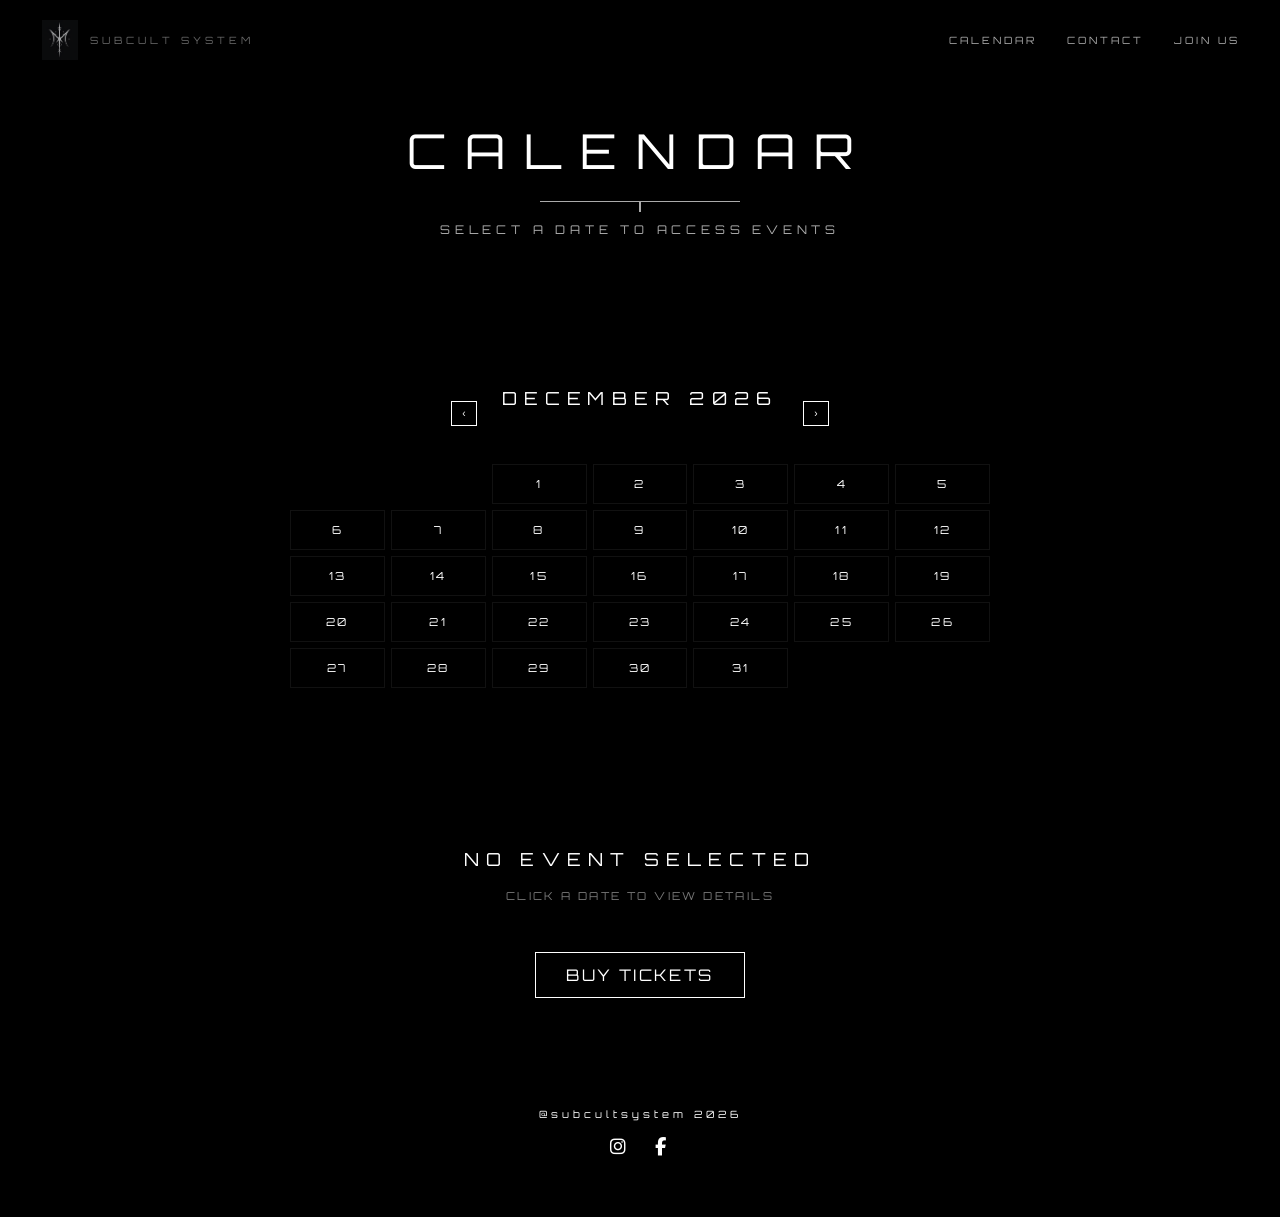
<file: calendar.html>
<!DOCTYPE html>
<html lang="sv">
<head>
    <meta charset="UTF-8">
    <meta name="viewport" content="width=device-width, initial-scale=1.0">
    <title>CALENDAR</title>
    <link rel="stylesheet" href="style.css">
    <link href="https://fonts.googleapis.com/css2?family=Orbitron:wght@300;400;600&display=swap" rel="stylesheet">
    <link rel="stylesheet" href="https://cdnjs.cloudflare.com/ajax/libs/font-awesome/6.5.0/css/all.min.css">
</head>

<body>

<!-- NAV -->
<nav class="nav">
<a href="index.html" class="nav-left">
    <img src="images/logo.jpg" alt="logo" class="nav-logo">
    SUBCULT SYSTEM
</a>

<div class="hamburger" id="hamburger">
    <span></span>
    <span></span>
    <span></span>
</div>

    <div class="nav-right">
        <a href="calendar.html">CALENDAR</a>
        <a href="contact.html">CONTACT</a>
        <a href="joinus.html">JOIN US</a>
    </div>
</nav>

<!-- HERO -->
<section class="hero">
    <h1>CALENDAR</h1>
    <div class="line"></div>
    <p class="tagline">SELECT A DATE TO ACCESS EVENTS</p>
</section>

<!-- CALENDAR -->
<section class="calendar-section">

    <div class="calendar-header">
        <button onclick="prevMonth()">‹</button>
        <h2 id="monthLabel"></h2>
        <button onclick="nextMonth()">›</button>
    </div>

    <div class="calendar-grid" id="calendar"></div>

</section>

<!-- EVENT INFO -->
<section class="event-panel" id="eventPanel">
    <h2 id="eventTitle">NO EVENT SELECTED</h2>
    <p id="eventDesc">CLICK A DATE TO VIEW DETAILS</p>

    <a href="#" class="store-btn" id="ticketBtn">BUY TICKETS</a>
</section>

<script>
const calendar = document.getElementById("calendar");
const monthLabel = document.getElementById("monthLabel");

const eventPanel = document.getElementById("eventPanel");
const eventTitle = document.getElementById("eventTitle");
const eventDesc = document.getElementById("eventDesc");

const ticketBtn = document.getElementById("ticketBtn");

let date = new Date();

const events = {
    "2026-04-05": {
        title: "SUBCULT NIGHT",
        desc: "UNDERGROUND EVENT. SOUND SYSTEM EXPERIENCE. 18+ ONLY. SOUND SYSTEM EXPERIENCE.18+ ONLY.18+ ONLY. SOUND SYSTEM EXPERIENCE.18+ ONLY. PRICE 200 KR", 
        link: "#"
    },
    "2026-04-12": {
        title: "SYSTEM BREAK",
        desc: "VISUAL + SOUND INSTALLATION. LIMITED ENTRY.",
        link: "#"
    },
    "2026-04-20": {
        title: "NOISE SESSION",
        desc: "EXPERIMENTAL AUDIO NIGHT. PURE ATMOSPHERE.",
        link: "#"
    }
};

function renderCalendar() {
    calendar.innerHTML = "";

    const year = date.getFullYear();
    const month = date.getMonth();

    const firstDay = new Date(year, month, 1).getDay();
    const daysInMonth = new Date(year, month + 1, 0).getDate();

    monthLabel.innerText = date.toLocaleString('default', { month: 'long' }).toUpperCase() + " " + year;

    for (let i = 0; i < firstDay; i++) {
        const empty = document.createElement("div");
        calendar.appendChild(empty);
    }

    for (let d = 1; d <= daysInMonth; d++) {
        const cell = document.createElement("div");
        cell.classList.add("day");

        const fullDate = `${year}-${String(month+1).padStart(2,'0')}-${String(d).padStart(2,'0')}`;

        cell.innerHTML = `<span>${d}</span>`;

        if (events[fullDate]) {
            cell.classList.add("event");
        }

        cell.onclick = () => {
            if (events[fullDate]) {
                const ev = events[fullDate];
                eventTitle.innerText = ev.title;
                eventDesc.innerText = ev.desc;
                ticketBtn.href = ev.link;
            } else {
                eventTitle.innerText = "NO EVENT";
                eventDesc.innerText = "NO DATA FOR THIS DATE";
                ticketBtn.href = "#";
            }
        };

        calendar.appendChild(cell);
    }
}

function nextMonth() {
    date.setMonth(date.getMonth() + 1);
    renderCalendar();
}

function prevMonth() {
    date.setMonth(date.getMonth() - 1);
    renderCalendar();
}

renderCalendar();
</script>

<footer class="footer">
    <p>@subcultsystem 2026</p>

    <div class="socials">
        <a href="#" target="_blank">
            <i class="fab fa-instagram"></i>
        </a>
        <a href="#" target="_blank">
            <i class="fab fa-facebook-f"></i>
        </a>
    </div>
</footer>
<script src="script.js"></script>
</body>
</html>
</file>
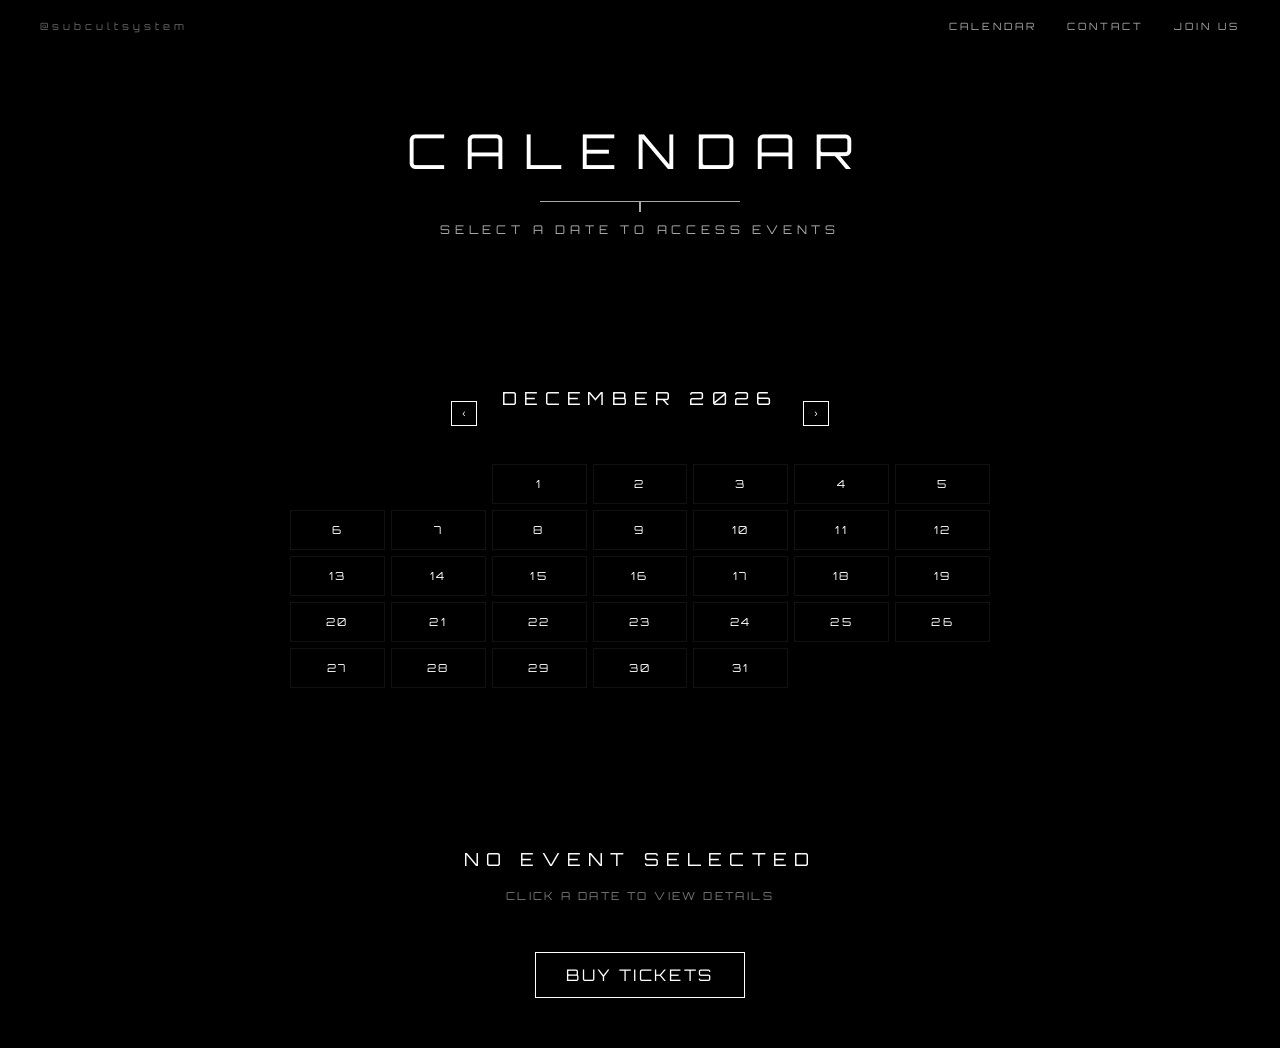
<file: calender.html>
<!DOCTYPE html>
<html lang="sv">
<head>
<meta charset="UTF-8">
<meta name="viewport" content="width=device-width, initial-scale=1.0">
<title>SUBCULTSYSTEM — CALENDAR</title>

<link rel="stylesheet" href="style.css">
<link href="https://fonts.googleapis.com/css2?family=Orbitron:wght@300;400;600&display=swap" rel="stylesheet">
</head>

<body>

<!-- NAV -->
<nav class="nav">
    <div class="nav-left">@subcultsystem</div>

    <div class="nav-right">
        <a href="calendar.html">CALENDAR</a>
        <a href="contact.html">CONTACT</a>
        <a href="join-us.html">JOIN US</a>
    </div>
</nav>

<!-- HERO -->
<section class="hero">
    <h1>CALENDAR</h1>
    <div class="line"></div>
    <p class="tagline">SELECT A DATE TO ACCESS EVENTS</p>
</section>

<!-- CALENDAR -->
<section class="calendar-section">

    <div class="calendar-header">
        <button onclick="prevMonth()">‹</button>
        <h2 id="monthLabel"></h2>
        <button onclick="nextMonth()">›</button>
    </div>

    <div class="calendar-grid" id="calendar"></div>

</section>

<!-- EVENT INFO -->
<section class="event-panel" id="eventPanel">
    <h2 id="eventTitle">NO EVENT SELECTED</h2>
    <p id="eventDesc">CLICK A DATE TO VIEW DETAILS</p>

    <a href="#" class="store-btn" id="ticketBtn">BUY TICKETS</a>
</section>

<script>
const calendar = document.getElementById("calendar");
const monthLabel = document.getElementById("monthLabel");

const eventPanel = document.getElementById("eventPanel");
const eventTitle = document.getElementById("eventTitle");
const eventDesc = document.getElementById("eventDesc");

const ticketBtn = document.getElementById("ticketBtn");

let date = new Date();

const events = {
    "2026-04-05": {
        title: "SUBCULT NIGHT",
        desc: "UNDERGROUND EVENT. SOUND SYSTEM EXPERIENCE. 18+ ONLY.",
        link: "#"
    },
    "2026-04-12": {
        title: "SYSTEM BREAK",
        desc: "VISUAL + SOUND INSTALLATION. LIMITED ENTRY.",
        link: "#"
    },
    "2026-04-20": {
        title: "NOISE SESSION",
        desc: "EXPERIMENTAL AUDIO NIGHT. PURE ATMOSPHERE.",
        link: "#"
    }
};

function renderCalendar() {
    calendar.innerHTML = "";

    const year = date.getFullYear();
    const month = date.getMonth();

    const firstDay = new Date(year, month, 1).getDay();
    const daysInMonth = new Date(year, month + 1, 0).getDate();

    monthLabel.innerText = date.toLocaleString('default', { month: 'long' }).toUpperCase() + " " + year;

    for (let i = 0; i < firstDay; i++) {
        const empty = document.createElement("div");
        calendar.appendChild(empty);
    }

    for (let d = 1; d <= daysInMonth; d++) {
        const cell = document.createElement("div");
        cell.classList.add("day");

        const fullDate = `${year}-${String(month+1).padStart(2,'0')}-${String(d).padStart(2,'0')}`;

        cell.innerHTML = `<span>${d}</span>`;

        if (events[fullDate]) {
            cell.classList.add("event");
        }

        cell.onclick = () => {
            if (events[fullDate]) {
                const ev = events[fullDate];
                eventTitle.innerText = ev.title;
                eventDesc.innerText = ev.desc;
                ticketBtn.href = ev.link;
            } else {
                eventTitle.innerText = "NO EVENT";
                eventDesc.innerText = "NO DATA FOR THIS DATE";
                ticketBtn.href = "#";
            }
        };

        calendar.appendChild(cell);
    }
}

function nextMonth() {
    date.setMonth(date.getMonth() + 1);
    renderCalendar();
}

function prevMonth() {
    date.setMonth(date.getMonth() - 1);
    renderCalendar();
}

renderCalendar();
</script>

</body>
</html>
</file>
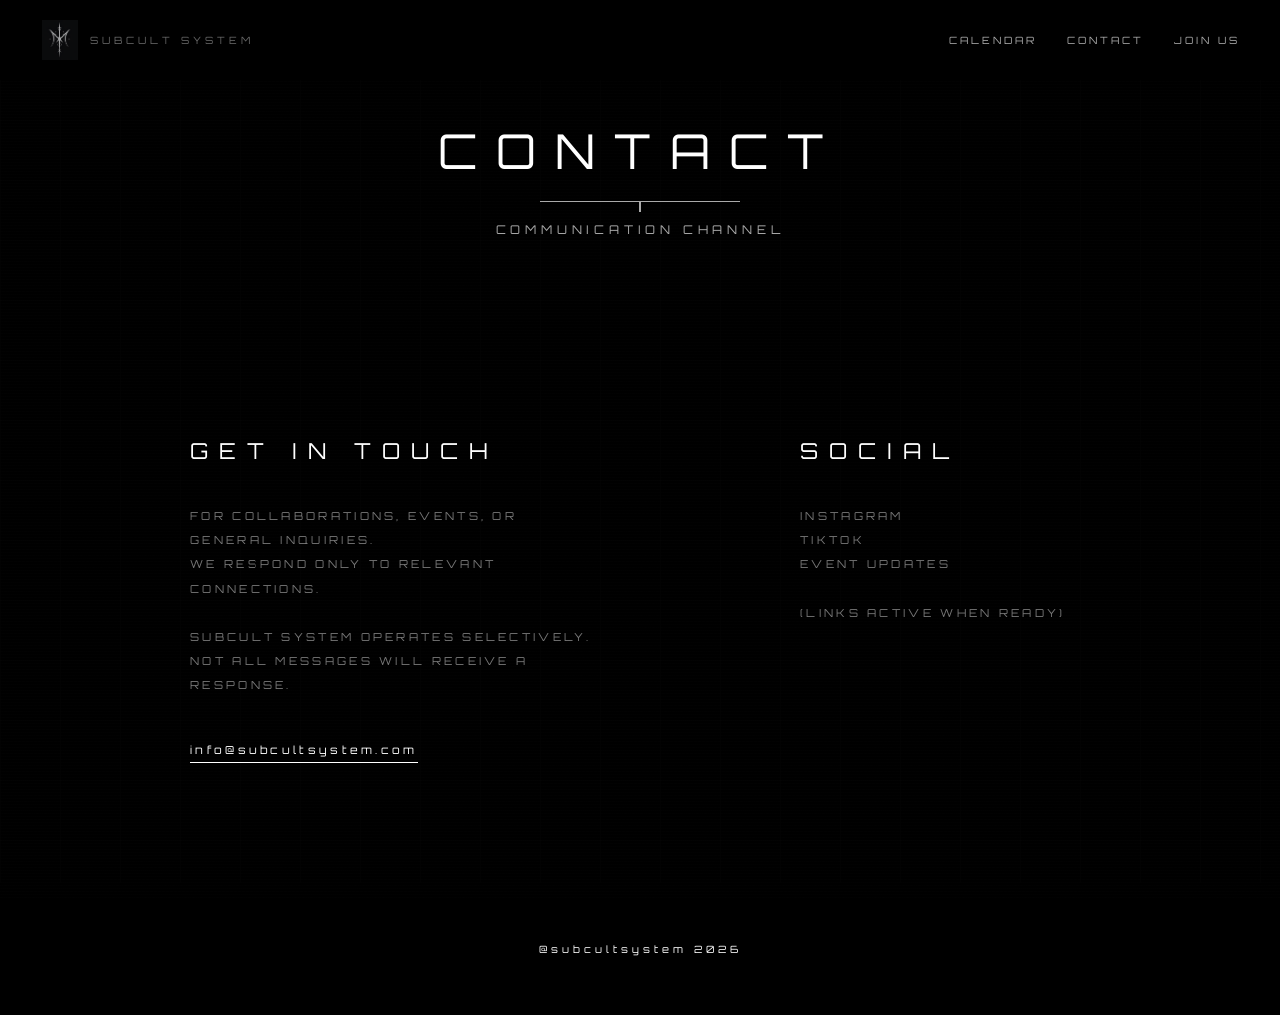
<file: contact.html>
<!DOCTYPE html>
<html lang="sv">
<head>
    <meta charset="UTF-8">
    <meta name="viewport" content="width=device-width, initial-scale=1.0">
    <title>Contact - Subcult System</title>

    <link rel="stylesheet" href="style.css">
    <link href="https://fonts.googleapis.com/css2?family=Orbitron:wght@300;400;600&display=swap" rel="stylesheet">
</head>

<body>

<!-- BACKGROUND (samma som resten av sidan) -->
<div class="grid-bg"></div>
<div class="noise"></div>
<div class="scanlines"></div>

<!-- NAV -->
<nav class="nav">
<a href="index.html" class="nav-left">
    <img src="images/logo.jpg" alt="logo" class="nav-logo">
    SUBCULT SYSTEM
</a>

<div class="hamburger" id="hamburger">
    <span></span>
    <span></span>
    <span></span>
</div>

    <div class="nav-right">
        <a href="calendar.html">CALENDAR</a>
        <a href="contact.html">CONTACT</a>
        <a href="joinus.html">JOIN US</a>
    </div>
</nav>

<!-- HERO -->
<section class="hero">
    <h1>CONTACT</h1>
    <div class="line"></div>
    <p class="tagline">COMMUNICATION CHANNEL</p>
</section>

<!-- CONTACT SECTION -->
<section class="contact">
    <div class="contact-wrapper">

        <div class="contact-left">
            <h2>GET IN TOUCH</h2>

            <p>
                FOR COLLABORATIONS, EVENTS, OR GENERAL INQUIRIES.<br>
                WE RESPOND ONLY TO RELEVANT CONNECTIONS.<br><br>

                SUBCULT SYSTEM OPERATES SELECTIVELY.<br>
                NOT ALL MESSAGES WILL RECEIVE A RESPONSE.
            </p>

            <p class="mail">
                info@subcultsystem.com
            </p>
        </div>

        <div class="contact-right">
            <h2>SOCIAL</h2>

            <p>
                INSTAGRAM<br>
                TIKTOK<br>
                EVENT UPDATES<br><br>

                (LINKS ACTIVE WHEN READY)
            </p>
        </div>

    </div>
</section>

<!-- FOOTER -->
<footer class="footer">
    <p>@subcultsystem 2026</p>
</footer>

</body>
</html>
</file>
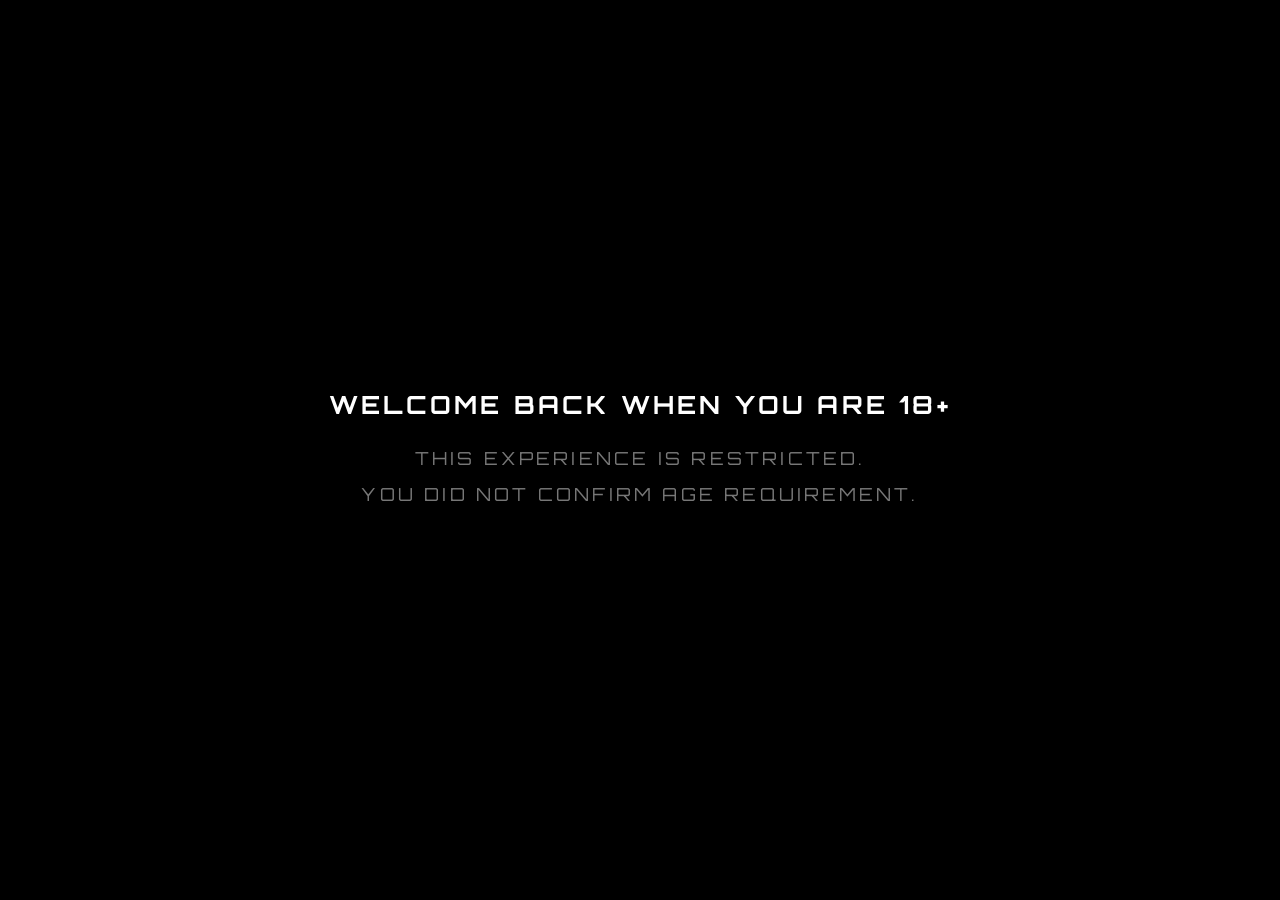
<file: exit.html>
<!DOCTYPE html>
<html lang="sv">
<head>
    <meta charset="UTF-8">
    <title>Access Denied</title>
    <link rel="stylesheet" href="style.css">
        <link href="https://fonts.googleapis.com/css2?family=Orbitron:wght@300;400;600&display=swap" rel="stylesheet">
    <link rel="stylesheet" href="https://cdnjs.cloudflare.com/ajax/libs/font-awesome/6.5.0/css/all.min.css">
</head>

<body style="background:#000; color:#fff; display:flex; justify-content:center; align-items:center; height:100vh; text-align:center; font-family:Orbitron; letter-spacing:0.2em;">

    <div>
        <h1 style="font-size:25px; margin-bottom:20px;">
            WELCOME BACK WHEN YOU ARE 18+
        </h1>

        <p style="font-size:18px; color:#777; line-height:2;">
            THIS EXPERIENCE IS RESTRICTED.<br>
            YOU DID NOT CONFIRM AGE REQUIREMENT.
        </p>
    </div>

</body>
</html>
</file>
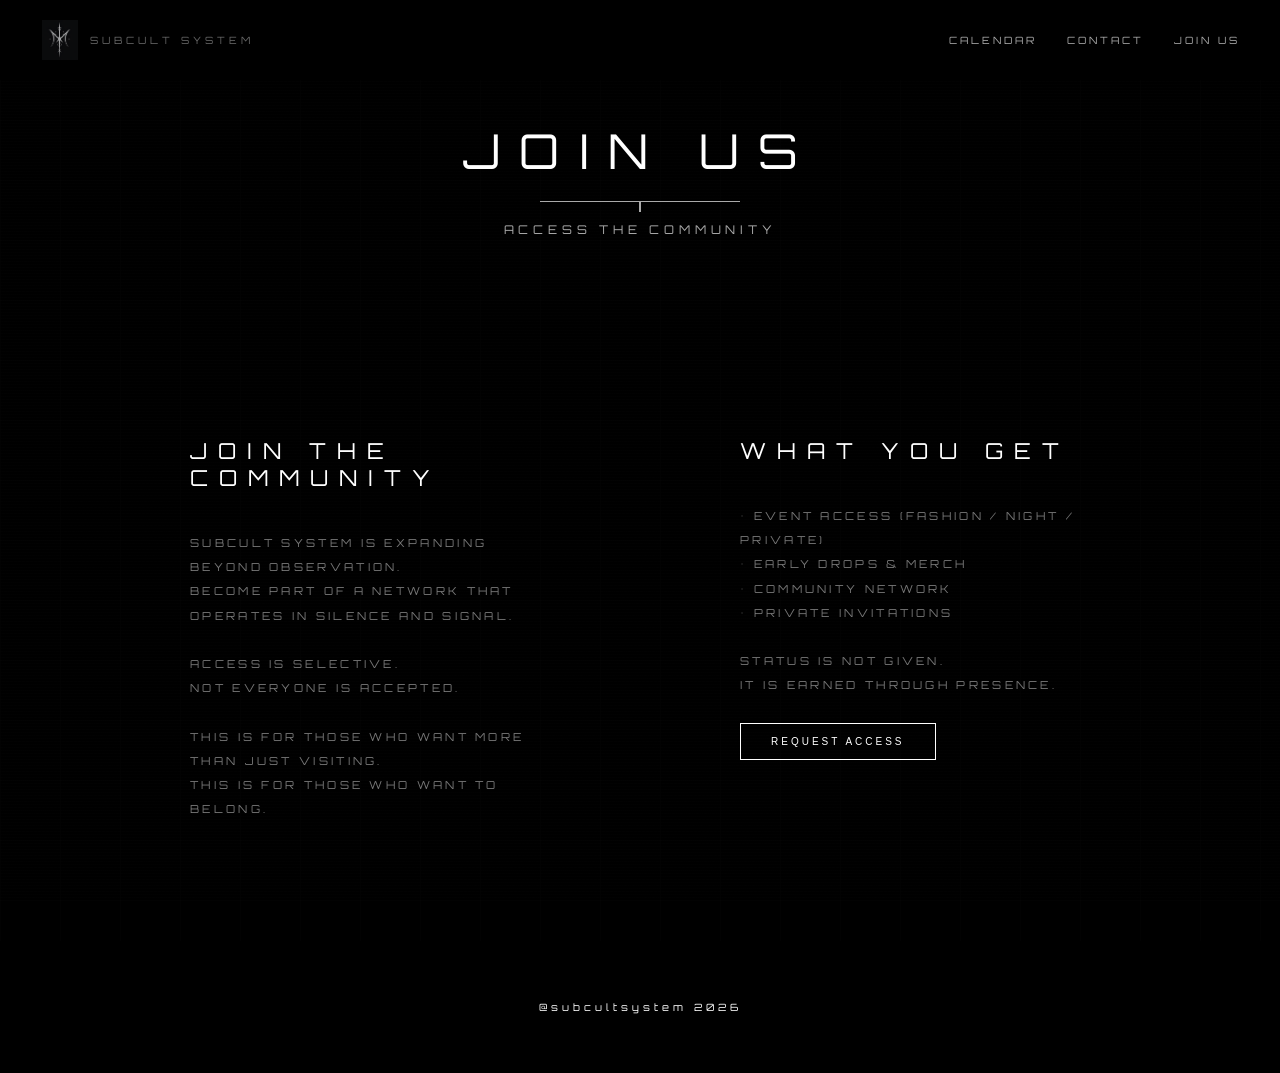
<file: joinus.html>
<!DOCTYPE html>
<html lang="sv">
<head>
    <meta charset="UTF-8">
    <meta name="viewport" content="width=device-width, initial-scale=1.0">
    <title>Join Us - Subcult System</title>

    <link rel="stylesheet" href="style.css">
    <link href="https://fonts.googleapis.com/css2?family=Orbitron:wght@300;400;600&display=swap" rel="stylesheet">
</head>

<body>

<!-- BACKGROUND -->
<div class="grid-bg"></div>
<div class="noise"></div>
<div class="scanlines"></div>

<!-- NAV -->
<nav class="nav">
<a href="index.html" class="nav-left">
    <img src="images/logo.jpg" alt="logo" class="nav-logo">
    SUBCULT SYSTEM
</a>

<div class="hamburger" id="hamburger">
    <span></span>
    <span></span>
    <span></span>
</div>

    <div class="nav-right">
        <a href="calendar.html">CALENDAR</a>
        <a href="contact.html">CONTACT</a>
        <a href="joinus.html">JOIN US</a>
    </div>
</nav>

<!-- HERO -->
<section class="hero">
    <h1>JOIN US</h1>
    <div class="line"></div>
    <p class="tagline">ACCESS THE COMMUNITY</p>
</section>

<!-- JOIN SECTION -->
<section class="join">
    <div class="join-wrapper">

        <div class="join-left">
            <h2>JOIN THE COMMUNITY</h2>

            <p>
                SUBCULT SYSTEM IS EXPANDING BEYOND OBSERVATION.<br>
                BECOME PART OF A NETWORK THAT OPERATES IN SILENCE AND SIGNAL.<br><br>

                ACCESS IS SELECTIVE.<br>
                NOT EVERYONE IS ACCEPTED.<br><br>

                THIS IS FOR THOSE WHO WANT MORE THAN JUST VISITING.<br>
                THIS IS FOR THOSE WHO WANT TO BELONG.
            </p>
        </div>

        <div class="join-right">
            <h2>WHAT YOU GET</h2>

            <p>
                • EVENT ACCESS (FASHION / NIGHT / PRIVATE)<br>
                • EARLY DROPS & MERCH<br>
                • COMMUNITY NETWORK<br>
                • PRIVATE INVITATIONS<br><br>

                STATUS IS NOT GIVEN.<br>
                IT IS EARNED THROUGH PRESENCE.
            </p>

            <button class="join-btn" id="openJoinForm">
    REQUEST ACCESS
</button>

        </div>

    </div>
</section>

<!-- FOOTER -->
<footer class="footer">
    <p>@subcultsystem 2026</p>
</footer>

<div class="modal" id="joinModal">
    <div class="modal-box">

        <div class="modal-title">
          <h2>JOIN APPLICATION</h2>
          <img src="images/logo.jpg" alt="logo" class="modal-logo">
        </div>

        <input type="text" placeholder="NAME">
        <input type="email" placeholder="EMAIL">

        <!-- 🔥 NEW: GENDER -->
        <select class="modal-input">
            <option value="" disabled selected>GENDER</option>
            <option>MALE</option>
            <option>FEMALE</option>
            <option>NON-BINARY</option>
            <option>PREFER NOT TO SAY</option>
        </select>

        <!-- 🔥 NEW: AGE -->
        <input 
            type="number" 
            class="modal-input"
            placeholder="AGE (18+ ONLY)"
            min="18"
        >

        <textarea placeholder="WHY DO YOU WANT TO JOIN?"></textarea>
        <textarea placeholder="WHAT IS YOUR INTENT?"></textarea>
        <textarea placeholder="DESCRIBE YOUR MINDSET"></textarea>

        <button class="store-btn send-btn">SEND</button>
        <button class="store-btn close-btn" id="closeJoinForm">CLOSE</button>

    </div>
</div>
</div>
<script src="script.js"></script>
</body>
</html>
</file>
<file: style.css>
* {
    margin: 0;
    padding: 0;
    box-sizing: border-box;
}

body {
    background: #000;
    color: #fff;
    font-family: 'Orbitron', sans-serif;
    letter-spacing: 0.15em;
    overflow-x: hidden;
}

.age-gate {
    position: fixed;
    inset: 0;
    background: #000;
    z-index: 999999;
    display: flex;
    justify-content: center;
    align-items: center;
}

.age-box {
    text-align: center;
    max-width: 420px;
}

.age-box h2 {
    font-size: 18px;
    letter-spacing: 0.4em;
    margin-bottom: 20px;
}

.age-box p {
    font-size: 11px;
    color: #777;
    line-height: 2;
    margin-bottom: 30px;
}

.age-buttons {
    display: flex;
    justify-content: center;
    gap: 20px;
}

.age-buttons button {
    background: none;
    border: 1px solid #fff;
    color: #fff;
    padding: 10px 20px;
    cursor: pointer;
    transition: 0.3s;
    font-size: 10px;
    letter-spacing: 0.2em;
}

.age-buttons button:hover {
    background: #fff;
    color: #000;
}

/* hidden state */
.age-gate.hidden {
    display: none;
}

/* =========================
   BACKGROUND GRID ANIMATION
========================= */
.grid-bg {
    position: fixed;
    top: 0;
    left: 0;
    width: 200%;
    height: 200%;
    background-image:
        linear-gradient(rgba(255,255,255,0.03) 1px, transparent 1px),
        linear-gradient(90deg, rgba(255,255,255,0.03) 1px, transparent 1px);
    background-size: 60px 60px;
    z-index: -3;
    animation: gridMove 20s linear infinite;
    opacity: 0.3;
}

@keyframes gridMove {
    from { transform: translate(0,0); }
    to { transform: translate(-60px,-60px); }
}

/* =========================
   NOISE + SCANLINES
========================= */
.noise {
    position: fixed;
    top: 0;
    left: 0;
    width: 100%;
    height: 100%;
    pointer-events: none;
    z-index: 999;
    background-image: url("https://www.transparenttextures.com/patterns/noise.png");
    opacity: 0.05;
    animation: noiseMove 0.2s infinite;
}

@keyframes noiseMove {
    0% { transform: translate(0,0); }
    50% { transform: translate(-1%,1%); }
    100% { transform: translate(0,0); }
}

.scanlines {
    position: fixed;
    top: 0;
    left: 0;
    width: 100%;
    height: 100%;
    pointer-events: none;
    z-index: 998;
    background: repeating-linear-gradient(
        to bottom,
        rgba(255,255,255,0.03),
        rgba(255,255,255,0.03) 1px,
        transparent 1px,
        transparent 3px
    );
    opacity: 0.2;
}

/* =========================
   HERO
========================= */
.hero {
    text-align: center;
    padding: 120px 20px 80px;
}

.hero h1 {
    font-size: 48px;
    font-weight: 400;
    letter-spacing: 0.4em;
}

.line {
    width: 200px;
    height: 1px;
    background: #aaa;
    margin: 20px auto;
    position: relative;
}

.line::after {
    content: "";
    width: 2px;
    height: 10px;
    background: #aaa;
    position: absolute;
    left: 50%;
    top: 100%;
    transform: translateX(-50%);
}

.tagline {
    font-size: 12px;
    color: #aaa;
    letter-spacing: 0.4em;
}

/* =========================
   GRID (FIXED)
========================= */
.grid {
    display: grid;
    grid-template-columns: 1fr 1fr;
    border-top: none;
    min-height: 600px;
}

.left, .right {
    padding: 80px 60px;
    border-right: none;
    display: flex;
    justify-content: center;
    align-items: center;
    transition: all 0.4s ease;
}

/* =========================
   CONTENT
========================= */
.content {
    text-align: center;
    max-width: 420px;
}

h2 {
    font-size: 28px;
    font-weight: 400;
    letter-spacing: 0.4em;
    margin-bottom: 30px;
}

.sigil {
    display: flex;
    justify-content: center;
    margin: 40px 0;
}

.sigil img {
    max-width: 250px;
    filter: brightness(1.2);
}

.desc {
    font-size: 11px;
    color: #777;
    line-height: 2;
    letter-spacing: 0.3em;
    margin-top: 40px;
}

/* =========================
   MANIFESTO
========================= */
.manifesto {
    text-align: center;
    padding: 120px 20px;
    border-top: none;
    border-bottom: none;
    display: flex;
    justify-content: center;
    align-items: center;
}

.manifesto-content {
    max-width: 650px;
}

.manifesto h2 {
    font-size: 22px;
    letter-spacing: 0.5em;
    margin-bottom: 40px;
}

.manifesto p {
    font-size: 11px;
    color: #777;
    line-height: 2.2;
    letter-spacing: 0.3em;
}

/* =========================
   GALLERY
========================= */
.gallery {
    display: grid;
    grid-template-columns: repeat(3, 1fr);
    gap: 12px;
    background: #000;
    padding: 20px;
}

.img-box {
    height: 300px;
    overflow: hidden;
}

.img-box img {
    width: 100%;
    height: 100%;
    object-fit: cover;
    display: block;
    filter: grayscale(100%) contrast(1.1);
    transition: 0.5s ease;
}

.img-box:hover img {
    transform: scale(1.05);
    filter: grayscale(0%);
}

/* =========================
   FOOTER
========================= */
.footer {
    text-align: center;
    padding: 60px 20px;
    font-size: 10px;
    color: #fff;
    letter-spacing: 0.4em;
    border-top: none;
}

footer {
    padding: 20px;
    background: #000;
    border-top: none;
}

.socials {
    margin-top: 15px;
    display: flex;
    justify-content: center;
    gap: 25px;
}

.socials a {
    color: #fff;
    font-size: 18px;
    transition: 0.3s;
}

.socials a:hover {
    opacity: 0.6;
}

/* =========================
   NAVBAR
========================= */
.nav {
    position: fixed;
    top: 0;
    width: 100%;
    padding: 20px 40px;
    display: flex;
    justify-content: space-between;
    align-items: center;
    background: rgba(0,0,0,0.6);
    backdrop-filter: blur(8px);
    border-bottom: none;
    z-index: 1000;
}

.nav-left {
    display: flex;
    align-items: center;
    gap: 10px;
    font-size: 10px;
    color: #666;
    letter-spacing: 0.4em;
    text-decoration: none;
    cursor: pointer;
    white-space: nowrap;
}

.nav-logo {
    width: 40px;
    height: 40px;
    object-fit: contain;
    opacity: 0.8;
}

.nav-right {
    display: flex;
    gap: 30px;
}

.nav-right a {
    font-size: 10px;
    color: #aaa;
    text-decoration: none;
    letter-spacing: 0.3em;
    transition: 0.3s ease;
}

.nav-right a:hover {
    color: #fff;
}

/* =========================
   MERCH
========================= */
.merch {
    padding: 100px 40px;
    border-top: none;
}

.merch-content {
    display: grid;
    grid-template-columns: 1fr 1fr;
    gap: 60px;
    align-items: center;
}

.join-btn {
    display: inline-block;
    padding: 12px 30px;
    border: 1px solid #fff;
    color: #fff;
    text-decoration: none;
    transition: 0.3s;
    background: transparent;
    cursor: pointer;
    font-size: 10px;
    letter-spacing: 0.3em;
    margin-top: 25px;
}

.join-btn:hover {
    background: #fff;
    color: #000;
}

.merch-image img {
    width: 100%;
    height: 400px;
    object-fit: cover;
}

.store-btn {
    display: inline-block;
    padding: 12px 30px;
    border: 1px solid #fff;
    color: #fff;
    text-decoration: none;
    transition: 0.3s;
}
.store-btn {
    margin-top: 25px;
}

.store-btn:hover {
    background: #fff;
    color: #000;
}

/* =========================
   INFO
========================= */
.info {
    padding: 100px 40px;
    border-top: none;
}

.info-wrapper {
    display: grid;
    grid-template-columns: 2fr 1fr;
    gap: 80px;
}

.sponsor-mail {
    color: #fff;
    text-decoration: none;
    border-bottom: 1px solid #fff;
}

.sponsor-mail {
    display: inline-block;
    margin-top: 25px;
}

/* =========================
   UNIFIED TYPOGRAPHY (MANIFESTO STYLE)
========================= */

.merch h2,
.info h2 {
    font-size: 22px;
    letter-spacing: 0.5em;
    margin-bottom: 40px;
    font-weight: 400;
}

.merch p,
.info p,
.info-left p,
.info-right p {
    font-size: 11px;
    color: #777;
    line-height: 2.2;
    letter-spacing: 0.3em;
}

.calendar-section {
    padding: 70px 20px; /* mindre padding */
    text-align: center;
}

.calendar-header {
    display: flex;
    justify-content: center;
    align-items: center;
    gap: 25px; /* mindre gap */
    margin-bottom: 25px;
}

.calendar-header h2 {
    font-size: 18px; /* mindre rubrik */
    letter-spacing: 0.4em;
}

.calendar-header button {
    background: none;
    border: 1px solid #fff;
    color: #fff;
    padding: 6px 10px; /* mindre knapp */
    cursor: pointer;
    font-size: 10px;
    transition: 0.3s;
}

.calendar-header button:hover {
    background: #fff;
    color: #000;
}

.calendar-grid {
    display: grid;
    grid-template-columns: repeat(7, 1fr);
    gap: 6px; /* tajtare grid */
    max-width: 700px;
    margin: 0 auto;
}

.day {
    padding: 12px; /* mindre rutor */
    border: 1px solid #111;
    cursor: pointer;
    transition: 0.3s;
    font-size: 11px;
}

.day:hover {
    background: #111;
}

.day.event {
    border: 1px solid #fff;
}

.event-panel {
    padding: 50px 20px; /* mindre panel */
    text-align: center;
    max-width: 500px;
    margin: 40px auto 0;
}

.event-panel h2 {
    font-size: 18px;
    margin-bottom: 15px;
    letter-spacing: 0.4em;
}

.event-panel p {
    color: #777;
    font-size: 11px;
    line-height: 2;
    margin-bottom: 20px;
}

.gallery-btn-wrapper {
    text-align: center;
    margin: 60px 0 100px;
}

.gallery-btn {
    display: inline-block;
    padding: 12px 30px;
    border: 1px solid #fff;
    color: #fff;
    text-decoration: none;
    transition: 0.3s;
    margin-top: 25px;
    background: transparent;
    cursor: pointer;
}

.gallery-btn:hover {
    background: #fff;
    color: #000;
}

.about {
    padding: 120px 40px;
}

.about-content {
    display: grid;
    grid-template-columns: 1fr 1fr;
    gap: 80px;
    align-items: center;
}

/* IMAGE */
.about-image img {
    width: 100%;
    height: 500px;
    object-fit: cover;
    filter: grayscale(100%);
}

/* TEXT */
.about-text {
    max-width: 500px;
}

.about-text h2 {
    font-size: 22px;
    letter-spacing: 0.5em;
    margin-bottom: 40px;
    font-weight: 400;
}

.about-text p {
    font-size: 11px;
    color: #777;
    line-height: 2.2;
    letter-spacing: 0.3em;
}

.contact {
    padding: 120px 20px;
    display: flex;
    justify-content: center;
}

.contact-wrapper {
    width: 100%;
    max-width: 900px;
    display: grid;
    grid-template-columns: 1fr 1fr;
    gap: 80px;
    align-items: start;
}

.contact h2 {
    font-size: 22px;
    letter-spacing: 0.5em;
    margin-bottom: 40px;
    font-weight: 400;
}

.contact p {
    font-size: 11px;
    color: #777;
    line-height: 2.2;
    letter-spacing: 0.3em;
}

.contact .mail {
    margin-top: 40px;
    color: #fff;
    border-bottom: 1px solid #fff;
    display: inline-block;
}
.contact-right {
    padding-left: 120px;
}

@media (max-width: 768px) {
    .contact-wrapper {
        grid-template-columns: 1fr;
        gap: 50px;
    }
}

.join {
    padding: 120px 40px;
    display: flex;
    justify-content: center;
}

.join-wrapper {
    width: 100%;
    max-width: 900px;
    display: grid;
    grid-template-columns: 1fr 1fr;
    gap: 200px;
    align-items: start;
}

.join h2 {
    font-size: 22px;
    letter-spacing: 0.5em;
    margin-bottom: 40px;
    font-weight: 400;
}

.join p {
    font-size: 11px;
    color: #777;
    line-height: 2.2;
    letter-spacing: 0.3em;
}


@media (max-width: 768px) {
    .join-wrapper {
        grid-template-columns: 1fr;
        gap: 50px;
    }
}

.modal {
    display: none;
    position: fixed;
    inset: 0;
    background: rgba(0,0,0,0.9);
    justify-content: center;
    align-items: center;
    z-index: 99999;
}


.modal-box {
    width: 420px;
    padding: 40px;
    border: 1px solid #fff;
    background: #000;
    text-align: center;
}

.modal-box h2 {
    font-size: 18px;
    margin-bottom: 20px;
    letter-spacing: 0.3em;
}

.modal-box input,
.modal-box textarea {
    width: 100%;
    margin: 10px 0;
    padding: 10px;
    background: transparent;
    border: 1px solid #333;
    color: #fff;
    font-family: inherit;
}

.modal-input {
    width: 100%;
    margin: 10px 0;
    padding: 10px;
    background: transparent;
    border: 1px solid #333;
    color: #fff;
    font-family: inherit;
    font-size: 10px;
    letter-spacing: 0.2em;
}

.modal-title h2 {
    margin: 0;
    line-height: 1;
}

.modal-title {
    display: flex;
    align-items: center;
    justify-content: center;
    flex-direction: row;
    gap: 10px;
    margin-bottom: 20px;
    line-height: 1;
}

.modal-logo {
    width: 50px;
    height: 50px;
    object-fit: contain;
    opacity: 0.8;
}

.send-btn,
.close-btn {
    margin-top: 10px;
    padding: 10px 20px;
    border: 1px solid #fff;
    background: none;
    color: #fff;
    cursor: pointer;
    transition: 0.3s;
}

.send-btn:hover,
.close-btn:hover {
    background: #fff;
    color: #000;
}

/* =========================
   MOBILE FIX
========================= */

@media (max-width: 768px) {

    /* NAV */
    .nav {
        padding: 15px 20px;
        flex-direction: column;
        gap: 15px;
    }

    .nav-right {
        flex-wrap: wrap;
        justify-content: center;
        gap: 15px;
    }

    /* HERO */
    .hero {
        padding: 100px 20px 60px;
    }

    .hero h1 {
        font-size: 28px;
    }

    /* GRID */
    .grid {
        grid-template-columns: 1fr;
    }

    .left, .right {
        padding: 50px 20px;
    }

    /* MERCH */
    .merch-content {
        grid-template-columns: 1fr;
        gap: 40px;
    }

    /* INFO */
    .info-wrapper {
        grid-template-columns: 1fr;
        gap: 50px;
    }

    /* ABOUT */
    .about-content {
        grid-template-columns: 1fr;
        gap: 50px;
    }

    .about-image img {
        height: 300px;
    }

    /* GALLERY */
    .gallery {
        grid-template-columns: 1fr;
    }

    .img-box {
        height: 250px;
    }

    /* CONTACT */
    .contact-right {
        padding-left: 0;
    }

    /* MODAL */
    .modal-box {
        width: 90%;
        padding: 25px;
    }

    /* CALENDAR */
    .calendar-grid {
        grid-template-columns: repeat(4, 1fr);
    }

    /* TEXT spacing fix */
    h2 {
        font-size: 20px;
    }
}

/* =========================
   HAMBURGER MENU
========================= */

.hamburger {
    display: none;
    flex-direction: column;
    gap: 5px;
    cursor: pointer;
    z-index: 1100;
}

.hamburger span {
    width: 25px;
    height: 1px;
    background: #fff;
    transition: 0.3s;
}

/* animation */
.hamburger.active span:nth-child(1) {
    transform: rotate(45deg) translate(5px, 5px);
}

.hamburger.active span:nth-child(2) {
    opacity: 0;
}

.hamburger.active span:nth-child(3) {
    transform: rotate(-45deg) translate(5px, -5px);
}

/* MOBILE NAV */
@media (max-width: 768px) {

    .hamburger {
        display: flex;
    }

    .nav {
        flex-direction: row;
    }

    .nav-right {
        position: absolute;
        top: 70px;
        right: 0;
        width: 100%;
        flex-direction: column;
        background: rgba(0,0,0,0.95);
        backdrop-filter: blur(10px);
        align-items: center;
        padding: 30px 0;

        opacity: 0;
        pointer-events: none;
        transition: 0.3s;
    }

    .nav-right.active {
        opacity: 1;
        pointer-events: all;
    }

    .nav-right a {
        font-size: 12px;
    }
}

/* =========================
   GALLERY MODAL (FIXED)
========================= */

.gallery-modal {
    display: none;
    position: fixed;
    inset: 0;
    background: rgba(0,0,0,0.95);
    z-index: 99999;

    /* 🔥 FIX scroll */
    overflow-y: auto;
    padding: 80px 20px;
}

/* content ska kunna scrolla naturligt */
.gallery-modal-content {
    width: 100%;
    max-width: 1200px;
    margin: 0 auto;
    position: relative;
}

/* close button */
.close-gallery {
    position: fixed;
    top: 25px;
    right: 30px;
    font-size: 32px;
    cursor: pointer;
    color: #fff;
    z-index: 100000;
}

/* GRID */
.gallery-grid-modal {
    display: grid;
    grid-template-columns: repeat(3, 1fr);
    gap: 20px;
}

/* 🔥 STÖRRE BILDER */
.gallery-grid-modal img {
    width: 100%;
    height: 380px;
    object-fit: cover;
    filter: grayscale(100%);
    transition: 0.4s ease;
    display: block;
}

.gallery-grid-modal img:hover {
    filter: grayscale(0%);
    transform: scale(1.03);
}

/* MOBILE */
@media (max-width: 768px) {
    .gallery-grid-modal {
        grid-template-columns: 1fr 1fr;
        gap: 12px;
    }

    .gallery-grid-modal img {
        height: 220px;
    }
}
</file>
